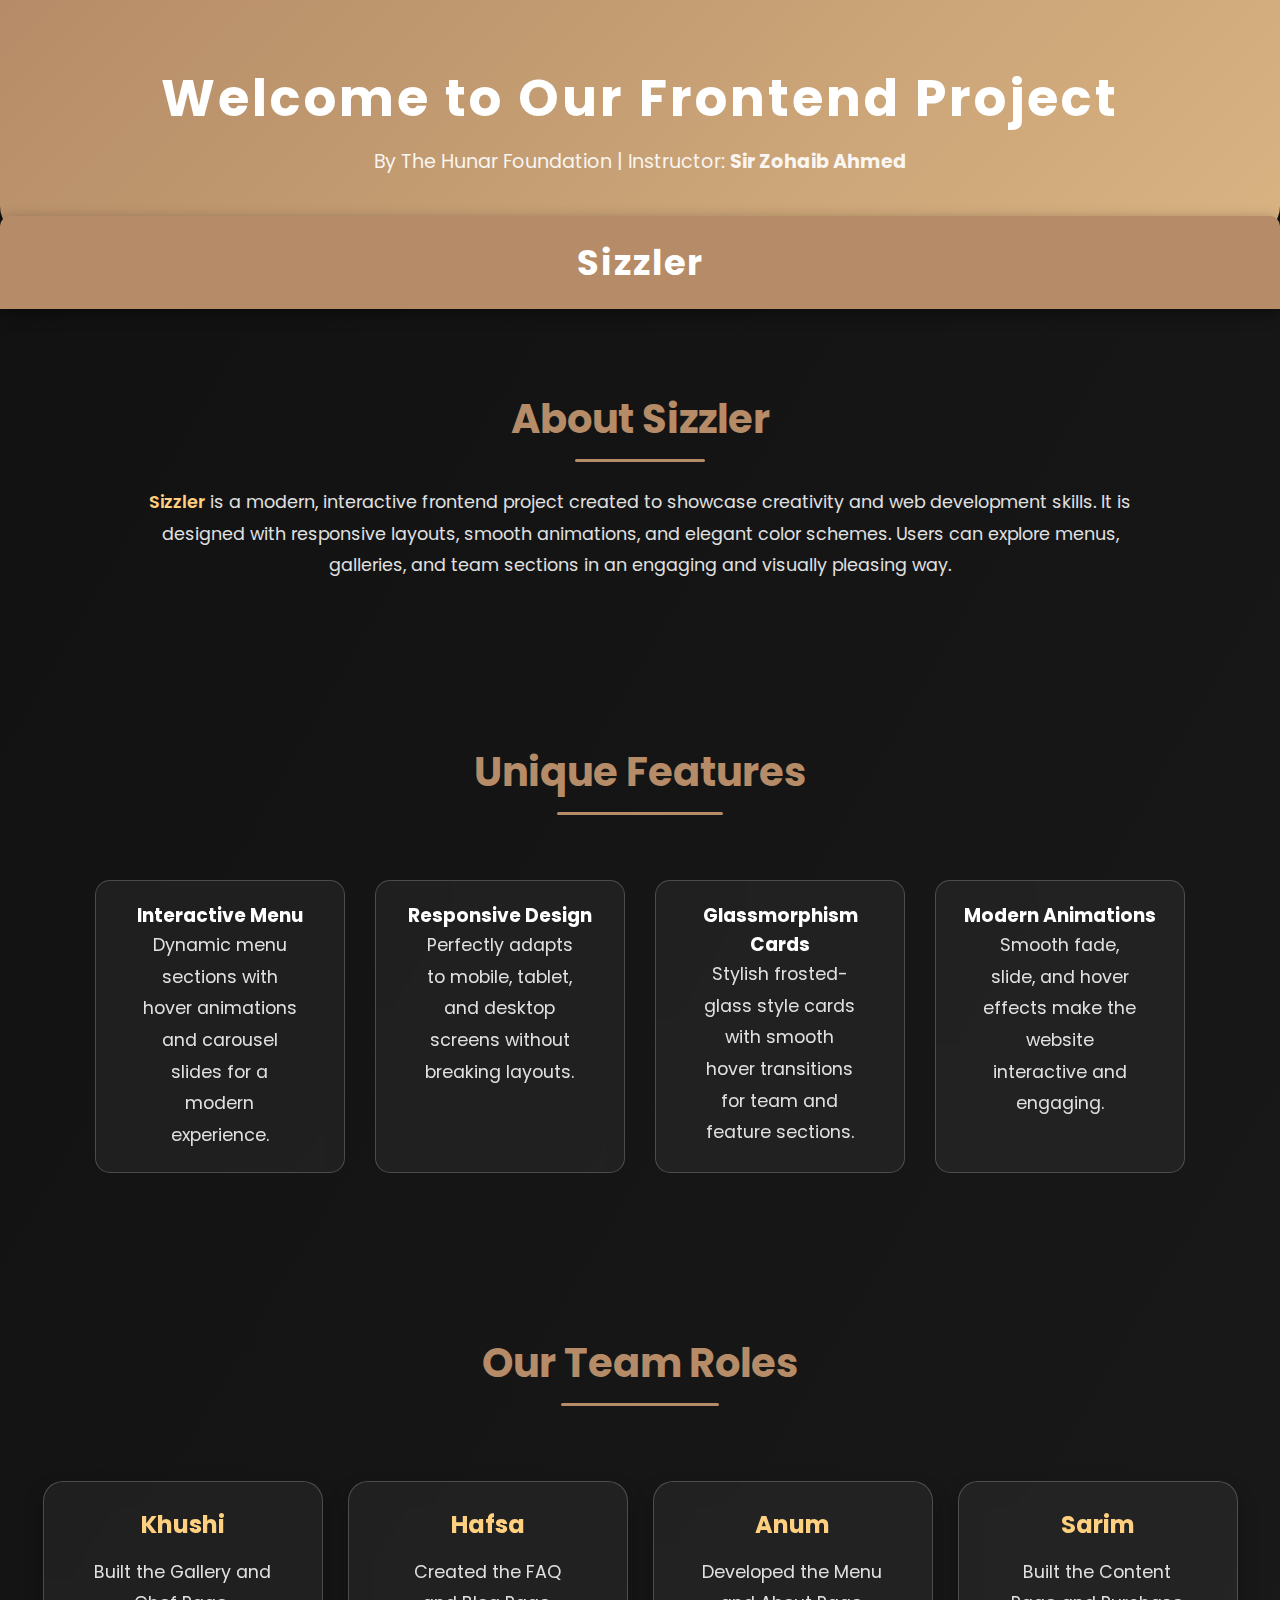
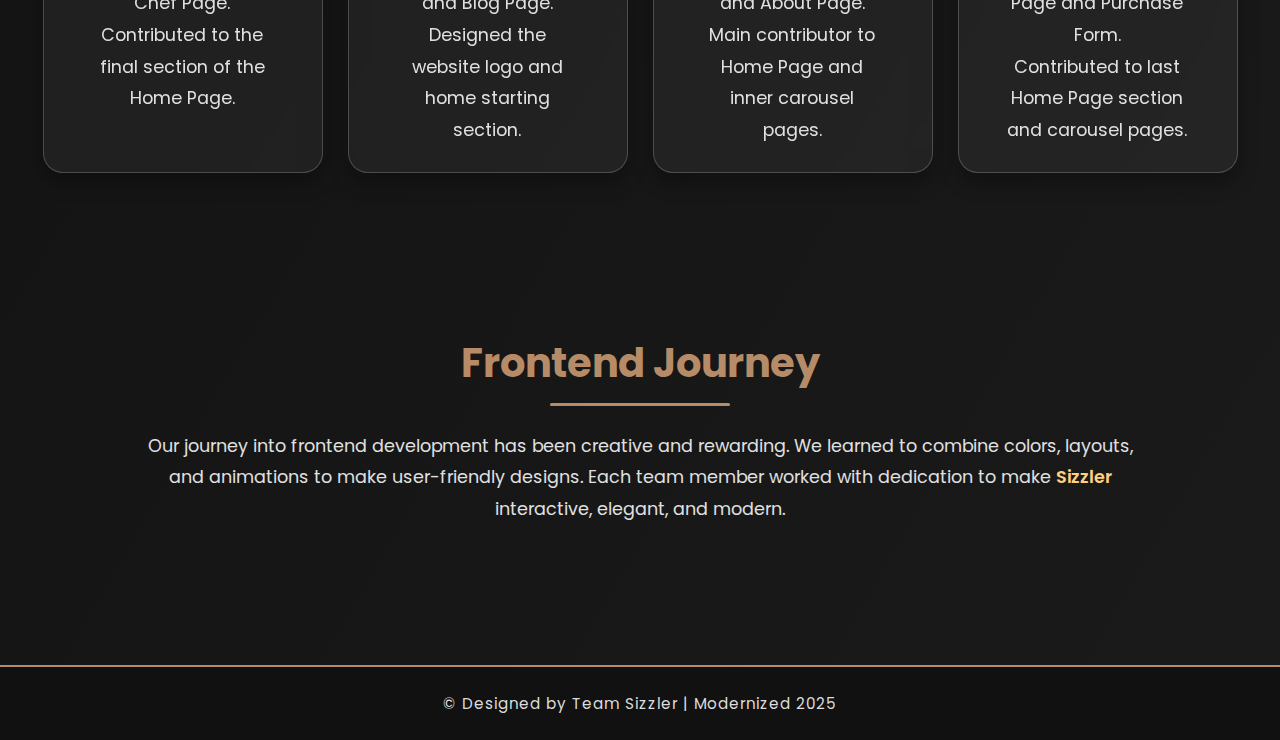
<file: introduction.html>
<!DOCTYPE html>
<html lang="en">
<head>
  <meta charset="UTF-8">
  <meta name="viewport" content="width=device-width, initial-scale=1.0">
  <title>Sizzler | Frontend Project</title>
  <link href="https://fonts.googleapis.com/css2?family=Poppins:wght@300;500;700&display=swap" rel="stylesheet">
  <style>
    * {
      margin: 0;
      padding: 0;
      box-sizing: border-box;
      font-family: "Poppins", sans-serif;
    }

    body {
      background: linear-gradient(120deg, #111, #1a1a1a);
      color: #fff;
      overflow-x: hidden;
      scroll-behavior: smooth;
    }

    header {
      background: linear-gradient(135deg, #B58C67, #D9B382);
      text-align: center;
      padding: 60px 20px;
      color: white;
      box-shadow: 0 10px 30px rgba(0,0,0,0.5);
      border-bottom-left-radius: 30px;
      border-bottom-right-radius: 30px;
      animation: fadeIn 2s ease-in-out;
    }

    header h1 {
      font-size: 3.2rem;
      letter-spacing: 3px;
      font-weight: 700;
      margin-bottom: 10px;
    }

    header p {
      font-size: 1.2rem;
      opacity: 0.9;
    }

    .topic {
      background: #B58C67;
      color: #fff;
      text-align: center;
      font-size: 2.2rem;
      font-weight: 700;
      padding: 20px 0;
      letter-spacing: 2px;
      margin-top: -20px;
      border-radius: 10px 10px 0 0;
      box-shadow: 0 5px 15px rgba(0,0,0,0.4);
    }

    section {
      padding: 80px 20px;
      text-align: center;
      animation: slideUp 1.5s ease forwards;
    }

    section h2 {
      color: #B58C67;
      margin-bottom: 25px;
      font-size: 2.5rem;
      position: relative;
      display: inline-block;
    }

    section h2::after {
      content: '';
      display: block;
      width: 50%;
      height: 3px;
      background-color: #B58C67;
      margin: 10px auto 0;
      border-radius: 2px;
    }

    section p {
      font-size: 1.1rem;
      line-height: 1.8;
      width: 80%;
      margin: 0 auto;
      color: #e0e0e0;
    }

    .highlight {
      color: #FFD07F;
      font-weight: 600;
    }

    .team {
      display: flex;
      justify-content: center;
      flex-wrap: wrap;
      margin-top: 50px;
      gap: 25px;
    }

    .card {
      background: rgba(255, 255, 255, 0.05);
      border: 1px solid rgba(255, 255, 255, 0.2);
      border-radius: 20px;
      padding: 25px;
      width: 280px;
      backdrop-filter: blur(10px);
      transition: all 0.4s ease;
      box-shadow: 0 10px 20px rgba(0,0,0,0.3);
    }

    .card:hover {
      background: #B58C67;
      color: black;
      transform: translateY(-15px) scale(1.05);
      box-shadow: 0 15px 30px rgba(0,0,0,0.5);
    }

    .card h3 {
      color: #FFD07F;
      margin-bottom: 15px;
      font-size: 1.5rem;
    }

    .card:hover h3 {
      color: #fff;
    }

    .features {
      display: flex;
      flex-wrap: wrap;
      justify-content: center;
      gap: 30px;
      margin-top: 40px;
    }

    .feature-card {
      background: rgba(255, 255, 255, 0.05);
      padding: 20px 25px;
      border-radius: 15px;
      width: 250px;
      backdrop-filter: blur(8px);
      transition: 0.3s ease;
      border: 1px solid rgba(255,255,255,0.2);
    }

    .feature-card:hover {
      background: #FFD07F;
      color: black;
      transform: translateY(-10px) scale(1.03);
    }

    footer {
      margin-top: 60px;
      background-color: #111;
      color: #ddd;
      text-align: center;
      padding: 25px;
      font-size: 0.95rem;
      border-top: 2px solid #B58C67;
      letter-spacing: 1px;
    }

    @keyframes fadeIn {
      from { opacity: 0; transform: translateY(-20px); }
      to { opacity: 1; transform: translateY(0); }
    }

    @keyframes slideUp {
      from { opacity: 0; transform: translateY(40px); }
      to { opacity: 1; transform: translateY(0); }
    }

    @media (max-width: 768px) {
      section p, .card, .feature-card {
        width: 95%;
      }

      header h1 {
        font-size: 2rem;
      }

      section h2 {
        font-size: 2rem;
      }
    }
  </style>
</head>
<body>

  <header>
    <h1>Welcome to Our Frontend Project</h1>
    <p>By The Hunar Foundation | Instructor: <strong>Sir Zohaib Ahmed</strong></p>
  </header>

  <div class="topic">Sizzler</div>

  <section>
    <h2>About Sizzler</h2>
    <p>
      <span class="highlight">Sizzler</span> is a modern, interactive frontend project created to showcase creativity and web development skills. 
      It is designed with responsive layouts, smooth animations, and elegant color schemes. 
      Users can explore menus, galleries, and team sections in an engaging and visually pleasing way.
    </p>
  </section>

  <section>
    <h2>Unique Features</h2>
    <div class="features">
      <div class="feature-card">
        <h3>Interactive Menu</h3>
        <p>Dynamic menu sections with hover animations and carousel slides for a modern experience.</p>
      </div>
      <div class="feature-card">
        <h3>Responsive Design</h3>
        <p>Perfectly adapts to mobile, tablet, and desktop screens without breaking layouts.</p>
      </div>
      <div class="feature-card">
        <h3>Glassmorphism Cards</h3>
        <p>Stylish frosted-glass style cards with smooth hover transitions for team and feature sections.</p>
      </div>
      <div class="feature-card">
        <h3>Modern Animations</h3>
        <p>Smooth fade, slide, and hover effects make the website interactive and engaging.</p>
      </div>
    </div>
  </section>

  <section>
    <h2>Our Team Roles</h2>
    <div class="team">
      <div class="card">
        <h3>Khushi</h3>
        <p>Built the Gallery and Chef Page.<br>Contributed to the final section of the Home Page.</p>
      </div>
      <div class="card">
        <h3>Hafsa</h3>
        <p>Created the FAQ and Blog Page.<br>Designed the website logo and home starting section.</p>
      </div>
      <div class="card">
        <h3>Anum</h3>
        <p>Developed the Menu and About Page.<br>Main contributor to Home Page and inner carousel pages.</p>
      </div>
      <div class="card">
        <h3>Sarim</h3>
        <p>Built the Content Page and Purchase Form.<br>Contributed to last Home Page section and carousel pages.</p>
      </div>
    </div>
  </section>

  <section>
    <h2>Frontend Journey</h2>
    <p>
      Our journey into frontend development has been creative and rewarding.
      We learned to combine colors, layouts, and animations to make user-friendly designs.
      Each team member worked with dedication to make <span class="highlight">Sizzler</span> interactive, elegant, and modern.
    </p>
  </section>

  <footer>
    © Designed by Team Sizzler | Modernized 2025
  </footer>

</body>
</html>
</file>
